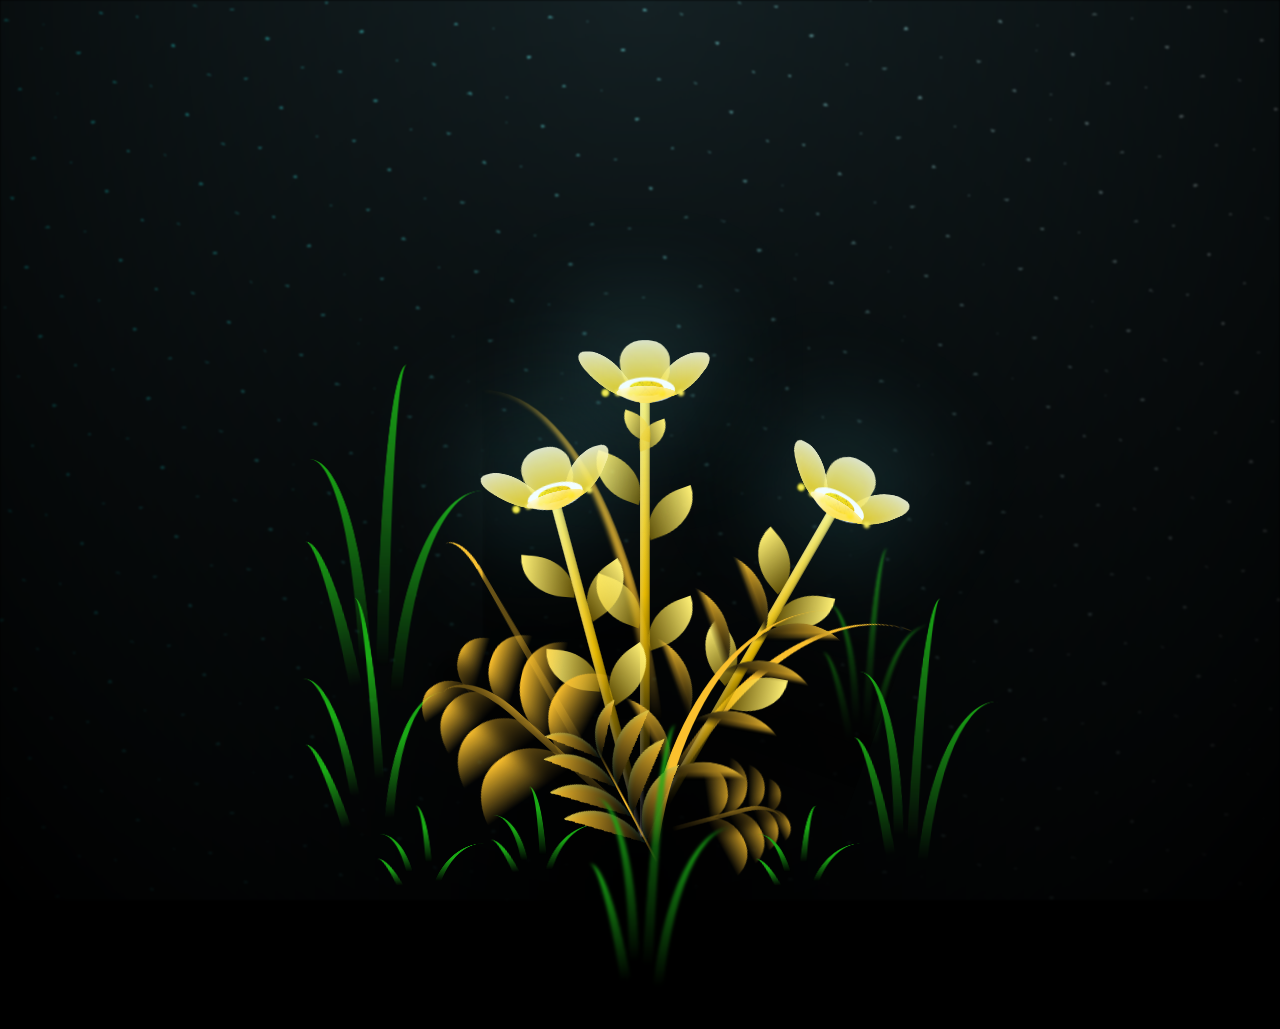
<file: index.html>
<!DOCTYPE html>
<html lang="en">
  <head>
    <meta charset="UTF-8" />
    <meta http-equiv="X-UA-Compatible" content="IE=edge" />
    <meta name="viewport" content="width=device-width, initial-scale=1.0" />
    <link rel="stylesheet" href="style.css" />
    <script src="main1.js" type="text/javascript"></script>
    <title>Flowers</title>
  </head>

  <body class="not-loaded">
    <div class="night"></div>
    <div class="flowers">
      <div class="flower flower--1">
        <div class="flower__leafs flower__leafs--1">
          <div class="flower__leaf flower__leaf--1"></div>
          <div class="flower__leaf flower__leaf--2"></div>
          <div class="flower__leaf flower__leaf--3"></div>
          <div class="flower__leaf flower__leaf--4"></div>
          <div class="flower__white-circle"></div>

          <div class="flower__light flower__light--1"></div>
          <div class="flower__light flower__light--2"></div>
          <div class="flower__light flower__light--3"></div>
          <div class="flower__light flower__light--4"></div>
          <div class="flower__light flower__light--5"></div>
          <div class="flower__light flower__light--6"></div>
          <div class="flower__light flower__light--7"></div>
          <div class="flower__light flower__light--8"></div>
        </div>
        <div class="flower__line">
          <div class="flower__line__leaf flower__line__leaf--1"></div>
          <div class="flower__line__leaf flower__line__leaf--2"></div>
          <div class="flower__line__leaf flower__line__leaf--3"></div>
          <div class="flower__line__leaf flower__line__leaf--4"></div>
          <div class="flower__line__leaf flower__line__leaf--5"></div>
          <div class="flower__line__leaf flower__line__leaf--6"></div>
        </div>
      </div>

      <div class="flower flower--2">
        <div class="flower__leafs flower__leafs--2">
          <div class="flower__leaf flower__leaf--1"></div>
          <div class="flower__leaf flower__leaf--2"></div>
          <div class="flower__leaf flower__leaf--3"></div>
          <div class="flower__leaf flower__leaf--4"></div>
          <div class="flower__white-circle"></div>

          <div class="flower__light flower__light--1"></div>
          <div class="flower__light flower__light--2"></div>
          <div class="flower__light flower__light--3"></div>
          <div class="flower__light flower__light--4"></div>
          <div class="flower__light flower__light--5"></div>
          <div class="flower__light flower__light--6"></div>
          <div class="flower__light flower__light--7"></div>
          <div class="flower__light flower__light--8"></div>
        </div>
        <div class="flower__line">
          <div class="flower__line__leaf flower__line__leaf--1"></div>
          <div class="flower__line__leaf flower__line__leaf--2"></div>
          <div class="flower__line__leaf flower__line__leaf--3"></div>
          <div class="flower__line__leaf flower__line__leaf--4"></div>
        </div>
      </div>

      <div class="flower flower--3">
        <div class="flower__leafs flower__leafs--3">
          <div class="flower__leaf flower__leaf--1"></div>
          <div class="flower__leaf flower__leaf--2"></div>
          <div class="flower__leaf flower__leaf--3"></div>
          <div class="flower__leaf flower__leaf--4"></div>
          <div class="flower__white-circle"></div>

          <div class="flower__light flower__light--1"></div>
          <div class="flower__light flower__light--2"></div>
          <div class="flower__light flower__light--3"></div>
          <div class="flower__light flower__light--4"></div>
          <div class="flower__light flower__light--5"></div>
          <div class="flower__light flower__light--6"></div>
          <div class="flower__light flower__light--7"></div>
          <div class="flower__light flower__light--8"></div>
        </div>
        <div class="flower__line">
          <div class="flower__line__leaf flower__line__leaf--1"></div>
          <div class="flower__line__leaf flower__line__leaf--2"></div>
          <div class="flower__line__leaf flower__line__leaf--3"></div>
          <div class="flower__line__leaf flower__line__leaf--4"></div>
        </div>
      </div>

      <div class="grow-ans" style="--d: 1.2s">
        <div class="flower__g-long">
          <div class="flower__g-long__top"></div>
          <div class="flower__g-long__bottom"></div>
        </div>
      </div>

      <div class="growing-grass">
        <div class="flower__grass flower__grass--1">
          <div class="flower__grass--top"></div>
          <div class="flower__grass--bottom"></div>
          <div class="flower__grass__leaf flower__grass__leaf--1"></div>
          <div class="flower__grass__leaf flower__grass__leaf--2"></div>
          <div class="flower__grass__leaf flower__grass__leaf--3"></div>
          <div class="flower__grass__leaf flower__grass__leaf--4"></div>
          <div class="flower__grass__leaf flower__grass__leaf--5"></div>
          <div class="flower__grass__leaf flower__grass__leaf--6"></div>
          <div class="flower__grass__leaf flower__grass__leaf--7"></div>
          <div class="flower__grass__leaf flower__grass__leaf--8"></div>
          <div class="flower__grass__overlay"></div>
        </div>
      </div>

      <div class="growing-grass">
        <div class="flower__grass flower__grass--2">
          <div class="flower__grass--top"></div>
          <div class="flower__grass--bottom"></div>
          <div class="flower__grass__leaf flower__grass__leaf--1"></div>
          <div class="flower__grass__leaf flower__grass__leaf--2"></div>
          <div class="flower__grass__leaf flower__grass__leaf--3"></div>
          <div class="flower__grass__leaf flower__grass__leaf--4"></div>
          <div class="flower__grass__leaf flower__grass__leaf--5"></div>
          <div class="flower__grass__leaf flower__grass__leaf--6"></div>
          <div class="flower__grass__leaf flower__grass__leaf--7"></div>
          <div class="flower__grass__leaf flower__grass__leaf--8"></div>
          <div class="flower__grass__overlay"></div>
        </div>
      </div>

      <div class="grow-ans" style="--d: 2.4s">
        <div class="flower__g-right flower__g-right--1">
          <div class="leaf"></div>
        </div>
      </div>

      <div class="grow-ans" style="--d: 2.8s">
        <div class="flower__g-right flower__g-right--2">
          <div class="leaf"></div>
        </div>
      </div>

      <div class="grow-ans" style="--d: 2.8s">
        <div class="flower__g-front">
          <div
            class="flower__g-front__leaf-wrapper flower__g-front__leaf-wrapper--1"
          >
            <div class="flower__g-front__leaf"></div>
          </div>
          <div
            class="flower__g-front__leaf-wrapper flower__g-front__leaf-wrapper--2"
          >
            <div class="flower__g-front__leaf"></div>
          </div>
          <div
            class="flower__g-front__leaf-wrapper flower__g-front__leaf-wrapper--3"
          >
            <div class="flower__g-front__leaf"></div>
          </div>
          <div
            class="flower__g-front__leaf-wrapper flower__g-front__leaf-wrapper--4"
          >
            <div class="flower__g-front__leaf"></div>
          </div>
          <div
            class="flower__g-front__leaf-wrapper flower__g-front__leaf-wrapper--5"
          >
            <div class="flower__g-front__leaf"></div>
          </div>
          <div
            class="flower__g-front__leaf-wrapper flower__g-front__leaf-wrapper--6"
          >
            <div class="flower__g-front__leaf"></div>
          </div>
          <div
            class="flower__g-front__leaf-wrapper flower__g-front__leaf-wrapper--7"
          >
            <div class="flower__g-front__leaf"></div>
          </div>
          <div
            class="flower__g-front__leaf-wrapper flower__g-front__leaf-wrapper--8"
          >
            <div class="flower__g-front__leaf"></div>
          </div>
          <div class="flower__g-front__line"></div>
        </div>
      </div>

      <div class="grow-ans" style="--d: 3.2s">
        <div class="flower__g-fr">
          <div class="leaf"></div>
          <div class="flower__g-fr__leaf flower__g-fr__leaf--1"></div>
          <div class="flower__g-fr__leaf flower__g-fr__leaf--2"></div>
          <div class="flower__g-fr__leaf flower__g-fr__leaf--3"></div>
          <div class="flower__g-fr__leaf flower__g-fr__leaf--4"></div>
          <div class="flower__g-fr__leaf flower__g-fr__leaf--5"></div>
          <div class="flower__g-fr__leaf flower__g-fr__leaf--6"></div>
          <div class="flower__g-fr__leaf flower__g-fr__leaf--7"></div>
          <div class="flower__g-fr__leaf flower__g-fr__leaf--8"></div>
        </div>
      </div>

      <div class="long-g long-g--0">
        <div class="grow-ans" style="--d: 3s">
          <div class="leaf leaf--0"></div>
        </div>
        <div class="grow-ans" style="--d: 2.2s">
          <div class="leaf leaf--1"></div>
        </div>
        <div class="grow-ans" style="--d: 3.4s">
          <div class="leaf leaf--2"></div>
        </div>
        <div class="grow-ans" style="--d: 3.6s">
          <div class="leaf leaf--3"></div>
        </div>
      </div>

      <div class="long-g long-g--1">
        <div class="grow-ans" style="--d: 3.6s">
          <div class="leaf leaf--0"></div>
        </div>
        <div class="grow-ans" style="--d: 3.8s">
          <div class="leaf leaf--1"></div>
        </div>
        <div class="grow-ans" style="--d: 4s">
          <div class="leaf leaf--2"></div>
        </div>
        <div class="grow-ans" style="--d: 4.2s">
          <div class="leaf leaf--3"></div>
        </div>
      </div>

      <div class="long-g long-g--2">
        <div class="grow-ans" style="--d: 4s">
          <div class="leaf leaf--0"></div>
        </div>
        <div class="grow-ans" style="--d: 4.2s">
          <div class="leaf leaf--1"></div>
        </div>
        <div class="grow-ans" style="--d: 4.4s">
          <div class="leaf leaf--2"></div>
        </div>
        <div class="grow-ans" style="--d: 4.6s">
          <div class="leaf leaf--3"></div>
        </div>
      </div>

      <div class="long-g long-g--3">
        <div class="grow-ans" style="--d: 4s">
          <div class="leaf leaf--0"></div>
        </div>
        <div class="grow-ans" style="--d: 4.2s">
          <div class="leaf leaf--1"></div>
        </div>
        <div class="grow-ans" style="--d: 3s">
          <div class="leaf leaf--2"></div>
        </div>
        <div class="grow-ans" style="--d: 3.6s">
          <div class="leaf leaf--3"></div>
        </div>
      </div>

      <div class="long-g long-g--4">
        <div class="grow-ans" style="--d: 4s">
          <div class="leaf leaf--0"></div>
        </div>
        <div class="grow-ans" style="--d: 4.2s">
          <div class="leaf leaf--1"></div>
        </div>
        <div class="grow-ans" style="--d: 3s">
          <div class="leaf leaf--2"></div>
        </div>
        <div class="grow-ans" style="--d: 3.6s">
          <div class="leaf leaf--3"></div>
        </div>
      </div>

      <div class="long-g long-g--5">
        <div class="grow-ans" style="--d: 4s">
          <div class="leaf leaf--0"></div>
        </div>
        <div class="grow-ans" style="--d: 4.2s">
          <div class="leaf leaf--1"></div>
        </div>
        <div class="grow-ans" style="--d: 3s">
          <div class="leaf leaf--2"></div>
        </div>
        <div class="grow-ans" style="--d: 3.6s">
          <div class="leaf leaf--3"></div>
        </div>
      </div>

      <div class="long-g long-g--6">
        <div class="grow-ans" style="--d: 4.2s">
          <div class="leaf leaf--0"></div>
        </div>
        <div class="grow-ans" style="--d: 4.4s">
          <div class="leaf leaf--1"></div>
        </div>
        <div class="grow-ans" style="--d: 4.6s">
          <div class="leaf leaf--2"></div>
        </div>
        <div class="grow-ans" style="--d: 4.8s">
          <div class="leaf leaf--3"></div>
        </div>
      </div>

      <div class="long-g long-g--7">
        <div class="grow-ans" style="--d: 3s">
          <div class="leaf leaf--0"></div>
        </div>
        <div class="grow-ans" style="--d: 3.2s">
          <div class="leaf leaf--1"></div>
        </div>
        <div class="grow-ans" style="--d: 3.5s">
          <div class="leaf leaf--2"></div>
        </div>
        <div class="grow-ans" style="--d: 3.6s">
          <div class="leaf leaf--3"></div>
        </div>
      </div>
    </div>
  </body>
</html>
</file>
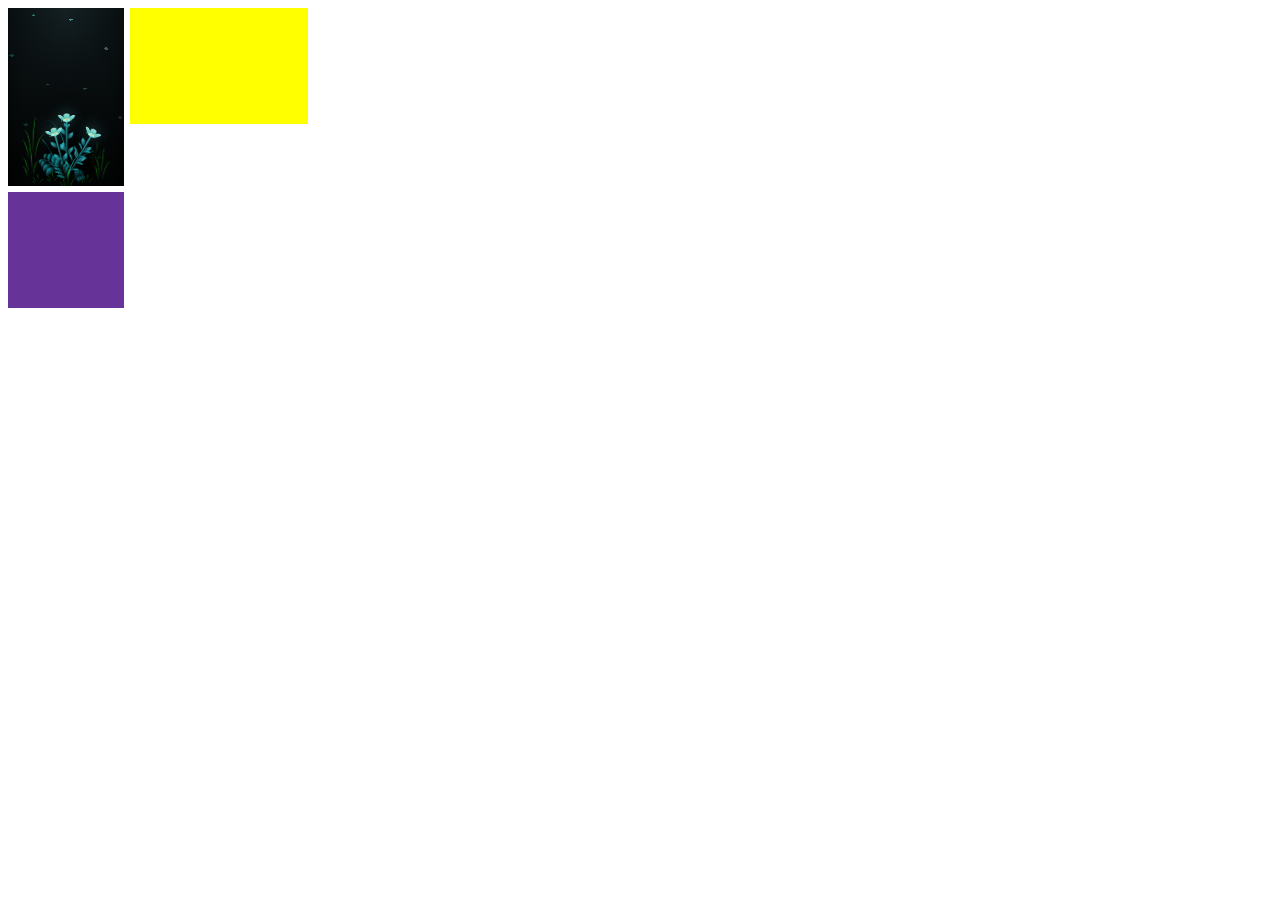
<file: html/DiSilvio.html>
<!DOCTYPE html>
<html lang="en">
<head>
    <meta charset="UTF-8">
    <meta name="viewport" content="width=device-width, initial-scale=1.0">
    <link rel="stylesheet" href="../css/flores.css">
    <title>DiSilvio</title>
</head>
<body>
    
    <!-- Fotos de Disilvio -->
    <!--  -->


    <div class="parent">
        <div class="div1"> 
            <iframe class="intento" src="./flor1.html" frameborder="0">
            </iframe>
        </div>
        <div class="div2"> </div>
        <div class="div3"> </div>
        <div class="div4"> </div>
    </div>

</body>
</html>
</file>
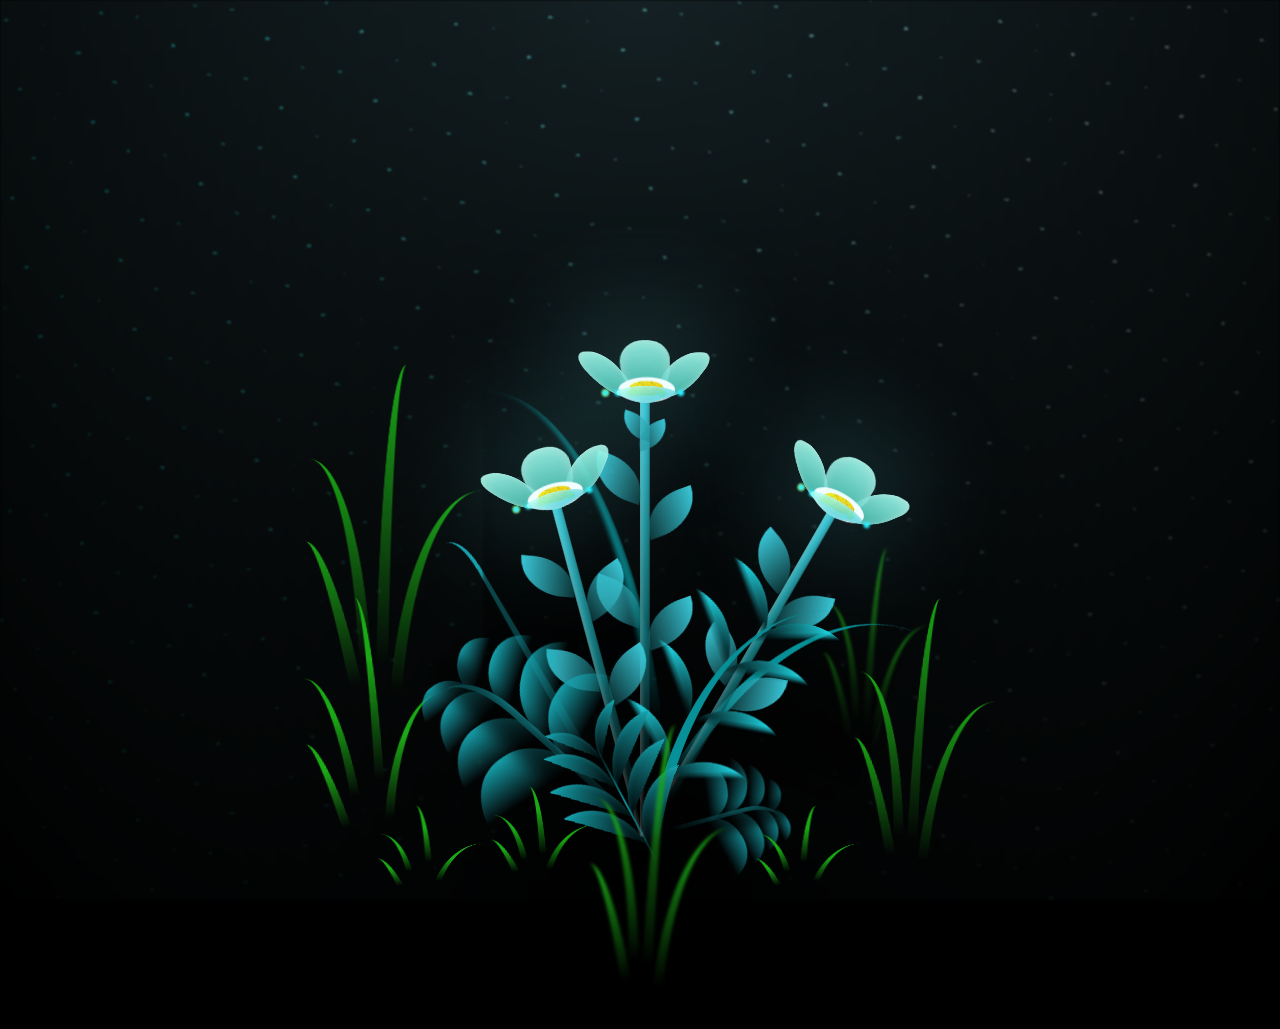
<file: html/flor1.html>
<!DOCTYPE html>
<html lang="en">
<head>
    <meta charset="UTF-8">
    <meta http-equiv="X-UA-Compatible" content="IE=edge">
    <meta name="viewport" content="width=device-width, initial-scale=1.0">
    <link rel="stylesheet" href="../css/style.css">
    <script src="../js/main1.js" type="text/javascript"></script><title>Flowers</title>
</head>
    
<body class="not-loaded">
    <div class="night"></div>
    <div class="flowers">
      <div class="flower flower--1">
        <div class="flower__leafs flower__leafs--1">
          <div class="flower__leaf flower__leaf--1"></div>
          <div class="flower__leaf flower__leaf--2"></div>
          <div class="flower__leaf flower__leaf--3"></div>
          <div class="flower__leaf flower__leaf--4"></div>
          <div class="flower__white-circle"></div>
  
          <div class="flower__light flower__light--1"></div>
          <div class="flower__light flower__light--2"></div>
          <div class="flower__light flower__light--3"></div>
          <div class="flower__light flower__light--4"></div>
          <div class="flower__light flower__light--5"></div>
          <div class="flower__light flower__light--6"></div>
          <div class="flower__light flower__light--7"></div>
          <div class="flower__light flower__light--8"></div>
  
        </div>
        <div class="flower__line">
          <div class="flower__line__leaf flower__line__leaf--1"></div>
          <div class="flower__line__leaf flower__line__leaf--2"></div>
          <div class="flower__line__leaf flower__line__leaf--3"></div>
          <div class="flower__line__leaf flower__line__leaf--4"></div>
          <div class="flower__line__leaf flower__line__leaf--5"></div>
          <div class="flower__line__leaf flower__line__leaf--6"></div>
        </div>
      </div>
  
      <div class="flower flower--2">
        <div class="flower__leafs flower__leafs--2">
          <div class="flower__leaf flower__leaf--1"></div>
          <div class="flower__leaf flower__leaf--2"></div>
          <div class="flower__leaf flower__leaf--3"></div>
          <div class="flower__leaf flower__leaf--4"></div>
          <div class="flower__white-circle"></div>
  
          <div class="flower__light flower__light--1"></div>
          <div class="flower__light flower__light--2"></div>
          <div class="flower__light flower__light--3"></div>
          <div class="flower__light flower__light--4"></div>
          <div class="flower__light flower__light--5"></div>
          <div class="flower__light flower__light--6"></div>
          <div class="flower__light flower__light--7"></div>
          <div class="flower__light flower__light--8"></div>
  
        </div>
        <div class="flower__line">
          <div class="flower__line__leaf flower__line__leaf--1"></div>
          <div class="flower__line__leaf flower__line__leaf--2"></div>
          <div class="flower__line__leaf flower__line__leaf--3"></div>
          <div class="flower__line__leaf flower__line__leaf--4"></div>
        </div>
      </div>
  
      <div class="flower flower--3">
        <div class="flower__leafs flower__leafs--3">
          <div class="flower__leaf flower__leaf--1"></div>
          <div class="flower__leaf flower__leaf--2"></div>
          <div class="flower__leaf flower__leaf--3"></div>
          <div class="flower__leaf flower__leaf--4"></div>
          <div class="flower__white-circle"></div>
  
          <div class="flower__light flower__light--1"></div>
          <div class="flower__light flower__light--2"></div>
          <div class="flower__light flower__light--3"></div>
          <div class="flower__light flower__light--4"></div>
          <div class="flower__light flower__light--5"></div>
          <div class="flower__light flower__light--6"></div>
          <div class="flower__light flower__light--7"></div>
          <div class="flower__light flower__light--8"></div>
  
        </div>
        <div class="flower__line">
          <div class="flower__line__leaf flower__line__leaf--1"></div>
          <div class="flower__line__leaf flower__line__leaf--2"></div>
          <div class="flower__line__leaf flower__line__leaf--3"></div>
          <div class="flower__line__leaf flower__line__leaf--4"></div>
        </div>
      </div>
  
      <div class="grow-ans" style="--d:1.2s">
        <div class="flower__g-long">
          <div class="flower__g-long__top"></div>
          <div class="flower__g-long__bottom"></div>
        </div>
      </div>
  
      <div class="growing-grass">
        <div class="flower__grass flower__grass--1">
          <div class="flower__grass--top"></div>
          <div class="flower__grass--bottom"></div>
          <div class="flower__grass__leaf flower__grass__leaf--1"></div>
          <div class="flower__grass__leaf flower__grass__leaf--2"></div>
          <div class="flower__grass__leaf flower__grass__leaf--3"></div>
          <div class="flower__grass__leaf flower__grass__leaf--4"></div>
          <div class="flower__grass__leaf flower__grass__leaf--5"></div>
          <div class="flower__grass__leaf flower__grass__leaf--6"></div>
          <div class="flower__grass__leaf flower__grass__leaf--7"></div>
          <div class="flower__grass__leaf flower__grass__leaf--8"></div>
          <div class="flower__grass__overlay"></div>
        </div>
      </div>
  
      <div class="growing-grass">
        <div class="flower__grass flower__grass--2">
          <div class="flower__grass--top"></div>
          <div class="flower__grass--bottom"></div>
          <div class="flower__grass__leaf flower__grass__leaf--1"></div>
          <div class="flower__grass__leaf flower__grass__leaf--2"></div>
          <div class="flower__grass__leaf flower__grass__leaf--3"></div>
          <div class="flower__grass__leaf flower__grass__leaf--4"></div>
          <div class="flower__grass__leaf flower__grass__leaf--5"></div>
          <div class="flower__grass__leaf flower__grass__leaf--6"></div>
          <div class="flower__grass__leaf flower__grass__leaf--7"></div>
          <div class="flower__grass__leaf flower__grass__leaf--8"></div>
          <div class="flower__grass__overlay"></div>
        </div>
      </div>
  
      <div class="grow-ans" style="--d:2.4s">
        <div class="flower__g-right flower__g-right--1">
          <div class="leaf"></div>
        </div>
      </div>
  
      <div class="grow-ans" style="--d:2.8s">
        <div class="flower__g-right flower__g-right--2">
          <div class="leaf"></div>
        </div>
      </div>
  
      <div class="grow-ans" style="--d:2.8s">
        <div class="flower__g-front">
          <div class="flower__g-front__leaf-wrapper flower__g-front__leaf-wrapper--1">
            <div class="flower__g-front__leaf"></div>
          </div>
          <div class="flower__g-front__leaf-wrapper flower__g-front__leaf-wrapper--2">
            <div class="flower__g-front__leaf"></div>
          </div>
          <div class="flower__g-front__leaf-wrapper flower__g-front__leaf-wrapper--3">
            <div class="flower__g-front__leaf"></div>
          </div>
          <div class="flower__g-front__leaf-wrapper flower__g-front__leaf-wrapper--4">
            <div class="flower__g-front__leaf"></div>
          </div>
          <div class="flower__g-front__leaf-wrapper flower__g-front__leaf-wrapper--5">
            <div class="flower__g-front__leaf"></div>
          </div>
          <div class="flower__g-front__leaf-wrapper flower__g-front__leaf-wrapper--6">
            <div class="flower__g-front__leaf"></div>
          </div>
          <div class="flower__g-front__leaf-wrapper flower__g-front__leaf-wrapper--7">
            <div class="flower__g-front__leaf"></div>
          </div>
          <div class="flower__g-front__leaf-wrapper flower__g-front__leaf-wrapper--8">
            <div class="flower__g-front__leaf"></div>
          </div>
          <div class="flower__g-front__line"></div>
        </div>
      </div>
  
      <div class="grow-ans" style="--d:3.2s">
        <div class="flower__g-fr">
          <div class="leaf"></div>
          <div class="flower__g-fr__leaf flower__g-fr__leaf--1"></div>
          <div class="flower__g-fr__leaf flower__g-fr__leaf--2"></div>
          <div class="flower__g-fr__leaf flower__g-fr__leaf--3"></div>
          <div class="flower__g-fr__leaf flower__g-fr__leaf--4"></div>
          <div class="flower__g-fr__leaf flower__g-fr__leaf--5"></div>
          <div class="flower__g-fr__leaf flower__g-fr__leaf--6"></div>
          <div class="flower__g-fr__leaf flower__g-fr__leaf--7"></div>
          <div class="flower__g-fr__leaf flower__g-fr__leaf--8"></div>
        </div>
      </div>
  
      <div class="long-g long-g--0">
        <div class="grow-ans" style="--d:3s">
          <div class="leaf leaf--0"></div>
        </div>
        <div class="grow-ans" style="--d:2.2s">
          <div class="leaf leaf--1"></div>
        </div>
        <div class="grow-ans" style="--d:3.4s">
          <div class="leaf leaf--2"></div>
        </div>
        <div class="grow-ans" style="--d:3.6s">
          <div class="leaf leaf--3"></div>
        </div>
      </div>
  
      <div class="long-g long-g--1">
        <div class="grow-ans" style="--d:3.6s">
          <div class="leaf leaf--0"></div>
        </div>
        <div class="grow-ans" style="--d:3.8s">
          <div class="leaf leaf--1"></div>
        </div>
        <div class="grow-ans" style="--d:4s">
          <div class="leaf leaf--2"></div>
        </div>
        <div class="grow-ans" style="--d:4.2s">
          <div class="leaf leaf--3"></div>
        </div>
      </div>
  
      <div class="long-g long-g--2">
        <div class="grow-ans" style="--d:4s">
          <div class="leaf leaf--0"></div>
        </div>
        <div class="grow-ans" style="--d:4.2s">
          <div class="leaf leaf--1"></div>
        </div>
        <div class="grow-ans" style="--d:4.4s">
          <div class="leaf leaf--2"></div>
        </div>
        <div class="grow-ans" style="--d:4.6s">
          <div class="leaf leaf--3"></div>
        </div>
      </div>
  
      <div class="long-g long-g--3">
        <div class="grow-ans" style="--d:4s">
          <div class="leaf leaf--0"></div>
        </div>
        <div class="grow-ans" style="--d:4.2s">
          <div class="leaf leaf--1"></div>
        </div>
        <div class="grow-ans" style="--d:3s">
          <div class="leaf leaf--2"></div>
        </div>
        <div class="grow-ans" style="--d:3.6s">
          <div class="leaf leaf--3"></div>
        </div>
      </div>
  
      <div class="long-g long-g--4">
        <div class="grow-ans" style="--d:4s">
          <div class="leaf leaf--0"></div>
        </div>
        <div class="grow-ans" style="--d:4.2s">
          <div class="leaf leaf--1"></div>
        </div>
        <div class="grow-ans" style="--d:3s">
          <div class="leaf leaf--2"></div>
        </div>
        <div class="grow-ans" style="--d:3.6s">
          <div class="leaf leaf--3"></div>
        </div>
      </div>
  
      <div class="long-g long-g--5">
        <div class="grow-ans" style="--d:4s">
          <div class="leaf leaf--0"></div>
        </div>
        <div class="grow-ans" style="--d:4.2s">
          <div class="leaf leaf--1"></div>
        </div>
        <div class="grow-ans" style="--d:3s">
          <div class="leaf leaf--2"></div>
        </div>
        <div class="grow-ans" style="--d:3.6s">
          <div class="leaf leaf--3"></div>
        </div>
      </div>
  
      <div class="long-g long-g--6">
        <div class="grow-ans" style="--d:4.2s">
          <div class="leaf leaf--0"></div>
        </div>
        <div class="grow-ans" style="--d:4.4s">
          <div class="leaf leaf--1"></div>
        </div>
        <div class="grow-ans" style="--d:4.6s">
          <div class="leaf leaf--2"></div>
        </div>
        <div class="grow-ans" style="--d:4.8s">
          <div class="leaf leaf--3"></div>
        </div>
      </div>
  
      <div class="long-g long-g--7">
        <div class="grow-ans" style="--d:3s">
          <div class="leaf leaf--0"></div>
        </div>
        <div class="grow-ans" style="--d:3.2s">
          <div class="leaf leaf--1"></div>
        </div>
        <div class="grow-ans" style="--d:3.5s">
          <div class="leaf leaf--2"></div>
        </div>
        <div class="grow-ans" style="--d:3.6s">
          <div class="leaf leaf--3"></div>
        </div>
      </div>
    </div>
</body>
</html>
</file>
<file: style.css>
*,
*::after,
*::before {
  padding: 0;
  margin: 0;
  box-sizing: border-box;
}

:root {
  --dark-color: #000;
}

body {
  display: flex;
  align-items: flex-end;
  justify-content: center;
  min-height: 100vh;
  background-color: var(--dark-color);
  overflow: hidden;
  perspective: 1000px;
}

.night {
  position: fixed;
  left: 50%;
  top: 0;
  transform: translateX(-50%);
  width: 100%;
  height: 100%;
  filter: blur(0.1vmin);
  background-image: radial-gradient(
      ellipse at top,
      transparent 0%,
      var(--dark-color)
    ),
    radial-gradient(
      ellipse at bottom,
      var(--dark-color),
      rgba(145, 233, 255, 0.2)
    ),
    repeating-linear-gradient(
      220deg,
      black 0px,
      black 19px,
      transparent 19px,
      transparent 22px
    ),
    repeating-linear-gradient(
      189deg,
      black 0px,
      black 19px,
      transparent 19px,
      transparent 22px
    ),
    repeating-linear-gradient(
      148deg,
      black 0px,
      black 19px,
      transparent 19px,
      transparent 22px
    ),
    linear-gradient(90deg, #00fffa, #f0f0f0);
}

.flowers {
  position: relative;
  transform: scale(0.7);
}

.flower {
  position: absolute;
  bottom: 10vmin;
  transform-origin: bottom center;
  z-index: 10;
  --fl-speed: 0.8s;
}
.flower--1 {
  animation: moving-flower-1 4s linear infinite;
}
.flower--1 .flower__line {
  height: 70vmin;
  animation-delay: 0.3s;
}
.flower--1 .flower__line__leaf--1 {
  animation: blooming-leaf-right var(--fl-speed) 1.6s backwards;
}
.flower--1 .flower__line__leaf--2 {
  animation: blooming-leaf-right var(--fl-speed) 1.4s backwards;
}
.flower--1 .flower__line__leaf--3 {
  animation: blooming-leaf-left var(--fl-speed) 1.2s backwards;
}
.flower--1 .flower__line__leaf--4 {
  animation: blooming-leaf-left var(--fl-speed) 1s backwards;
}
.flower--1 .flower__line__leaf--5 {
  animation: blooming-leaf-right var(--fl-speed) 1.8s backwards;
}
.flower--1 .flower__line__leaf--6 {
  animation: blooming-leaf-left var(--fl-speed) 2s backwards;
}
.flower--2 {
  left: 50%;
  transform: rotate(30deg);
  animation: moving-flower-2 4s linear infinite;
}
.flower--2 .flower__line {
  height: 60vmin;
  animation-delay: 0.8s;
}
.flower--2 .flower__line__leaf--1 {
  animation: blooming-leaf-right var(--fl-speed) 1.9s backwards;
}
.flower--2 .flower__line__leaf--2 {
  animation: blooming-leaf-right var(--fl-speed) 1.7s backwards;
}
.flower--2 .flower__line__leaf--3 {
  animation: blooming-leaf-left var(--fl-speed) 1.5s backwards;
}
.flower--2 .flower__line__leaf--4 {
  animation: blooming-leaf-left var(--fl-speed) 1.3s backwards;
}
.flower--3 {
  left: 50%;
  transform: rotate(-15deg);
  animation: moving-flower-3 4s linear infinite;
}
.flower--3 .flower__line {
  animation-delay: 0.9s;
}
.flower--3 .flower__line__leaf--1 {
  animation: blooming-leaf-right var(--fl-speed) 2.5s backwards;
}
.flower--3 .flower__line__leaf--2 {
  animation: blooming-leaf-right var(--fl-speed) 2.3s backwards;
}
.flower--3 .flower__line__leaf--3 {
  animation: blooming-leaf-left var(--fl-speed) 2.1s backwards;
}
.flower--3 .flower__line__leaf--4 {
  animation: blooming-leaf-left var(--fl-speed) 1.9s backwards;
}
.flower__leafs {
  position: relative;
  animation: blooming-flower 2s backwards;
}
.flower__leafs--1 {
  animation-delay: 1.1s;
}
.flower__leafs--2 {
  animation-delay: 1.4s;
}
.flower__leafs--3 {
  animation-delay: 1.7s;
}
.flower__leafs::after {
  content: "";
  position: absolute;
  left: 0;
  top: 0;
  transform: translate(-50%, -100%);
  width: 8vmin;
  height: 8vmin;
  background-color: #6bf0ff;
  filter: blur(10vmin);
}
.flower__leaf {
  position: absolute;
  bottom: 0;
  left: 50%;
  width: 8vmin;
  height: 11vmin;
  border-radius: 51% 49% 47% 53%/44% 45% 55% 69%;
  background-color: #65e6cc;
  background-image: linear-gradient(to top, #ffd700, #fffacd);
  transform-origin: bottom center;
  opacity: 0.9;
  box-shadow: inset 0 0 2vmin rgba(255, 255, 255, 0.5);
}
.flower__leaf--1 {
  transform: translate(-10%, 1%) rotateY(40deg) rotateX(-50deg);
}
.flower__leaf--2 {
  transform: translate(-50%, -4%) rotateX(40deg);
}
.flower__leaf--3 {
  transform: translate(-90%, 0%) rotateY(45deg) rotateX(50deg);
}
.flower__leaf--4 {
  width: 8vmin;
  height: 8vmin;
  transform-origin: bottom left;
  border-radius: 4vmin 10vmin 4vmin 4vmin;
  transform: translate(0%, 18%) rotateX(70deg) rotate(-43deg);
  background-image: linear-gradient(to top, #ffd700, #fffacd);
  z-index: 1;
  opacity: 0.8;
}
.flower__white-circle {
  position: absolute;
  left: -3.5vmin;
  top: -3vmin;
  width: 9vmin;
  height: 4vmin;
  border-radius: 50%;
  background-color: #fff;
}
.flower__white-circle::after {
  content: "";
  position: absolute;
  left: 50%;
  top: 45%;
  transform: translate(-50%, -50%);
  width: 60%;
  height: 60%;
  border-radius: inherit;
  background-image: repeating-linear-gradient(
      135deg,
      rgba(0, 0, 0, 0.03) 0px,
      rgba(0, 0, 0, 0.03) 1px,
      transparent 1px,
      transparent 12px
    ),
    repeating-linear-gradient(
      45deg,
      rgba(0, 0, 0, 0.03) 0px,
      rgba(0, 0, 0, 0.03) 1px,
      transparent 1px,
      transparent 12px
    ),
    repeating-linear-gradient(
      67.5deg,
      rgba(0, 0, 0, 0.03) 0px,
      rgba(0, 0, 0, 0.03) 1px,
      transparent 1px,
      transparent 12px
    ),
    repeating-linear-gradient(
      135deg,
      rgba(0, 0, 0, 0.03) 0px,
      rgba(0, 0, 0, 0.03) 1px,
      transparent 1px,
      transparent 12px
    ),
    repeating-linear-gradient(
      45deg,
      rgba(0, 0, 0, 0.03) 0px,
      rgba(0, 0, 0, 0.03) 1px,
      transparent 1px,
      transparent 12px
    ),
    repeating-linear-gradient(
      112.5deg,
      rgba(0, 0, 0, 0.03) 0px,
      rgba(0, 0, 0, 0.03) 1px,
      transparent 1px,
      transparent 12px
    ),
    repeating-linear-gradient(
      112.5deg,
      rgba(0, 0, 0, 0.03) 0px,
      rgba(0, 0, 0, 0.03) 1px,
      transparent 1px,
      transparent 12px
    ),
    repeating-linear-gradient(
      45deg,
      rgba(0, 0, 0, 0.03) 0px,
      rgba(0, 0, 0, 0.03) 1px,
      transparent 1px,
      transparent 12px
    ),
    repeating-linear-gradient(
      22.5deg,
      rgba(0, 0, 0, 0.03) 0px,
      rgba(0, 0, 0, 0.03) 1px,
      transparent 1px,
      transparent 12px
    ),
    repeating-linear-gradient(
      45deg,
      rgba(0, 0, 0, 0.03) 0px,
      rgba(0, 0, 0, 0.03) 1px,
      transparent 1px,
      transparent 12px
    ),
    repeating-linear-gradient(
      22.5deg,
      rgba(0, 0, 0, 0.03) 0px,
      rgba(0, 0, 0, 0.03) 1px,
      transparent 1px,
      transparent 12px
    ),
    repeating-linear-gradient(
      135deg,
      rgba(0, 0, 0, 0.03) 0px,
      rgba(0, 0, 0, 0.03) 1px,
      transparent 1px,
      transparent 12px
    ),
    repeating-linear-gradient(
      157.5deg,
      rgba(0, 0, 0, 0.03) 0px,
      rgba(0, 0, 0, 0.03) 1px,
      transparent 1px,
      transparent 12px
    ),
    repeating-linear-gradient(
      67.5deg,
      rgba(0, 0, 0, 0.03) 0px,
      rgba(0, 0, 0, 0.03) 1px,
      transparent 1px,
      transparent 12px
    ),
    repeating-linear-gradient(
      67.5deg,
      rgba(0, 0, 0, 0.03) 0px,
      rgba(0, 0, 0, 0.03) 1px,
      transparent 1px,
      transparent 12px
    ),
    linear-gradient(90deg, #ffeb12, #ffce00);
}
.flower__line {
  height: 55vmin;
  width: 1.5vmin;
  background-image: linear-gradient(
      to left,
      rgba(0, 0, 0, 0.2),
      transparent,
      rgba(255, 255, 255, 0.2)
    ),
    linear-gradient(to top, transparent 10%, #e6b800, #fff176);
  box-shadow: inset 0 0 2px rgba(0, 0, 0, 0.5);
  animation: grow-flower-tree 4s backwards;
}
.flower__line__leaf {
  --w: 7vmin;
  --h: calc(var(--w) + 2vmin);
  position: absolute;
  top: 20%;
  left: 90%;
  width: var(--w);
  height: var(--h);
  border-top-right-radius: var(--h);
  border-bottom-left-radius: var(--h);
  background-image: linear-gradient(to top, rgba(230, 184, 0, 0.4), #fff176);
}
.flower__line__leaf--1 {
  transform: rotate(70deg) rotateY(30deg);
}
.flower__line__leaf--2 {
  top: 45%;
  transform: rotate(70deg) rotateY(30deg);
}
.flower__line__leaf--3,
.flower__line__leaf--4,
.flower__line__leaf--6 {
  border-top-right-radius: 0;
  border-bottom-left-radius: 0;
  border-top-left-radius: var(--h);
  border-bottom-right-radius: var(--h);
  left: -460%;
  top: 12%;
  transform: rotate(-70deg) rotateY(30deg);
}
.flower__line__leaf--4 {
  top: 40%;
}
.flower__line__leaf--5 {
  top: 0;
  transform-origin: left;
  transform: rotate(70deg) rotateY(30deg) scale(0.6);
}
.flower__line__leaf--6 {
  top: -2%;
  left: -450%;
  transform-origin: right;
  transform: rotate(-70deg) rotateY(30deg) scale(0.6);
}
.flower__light {
  position: absolute;
  bottom: 0vmin;
  width: 1vmin;
  height: 1vmin;
  background-color: #fffb00;
  border-radius: 50%;
  filter: blur(0.2vmin);
  animation: light-ans 4s linear infinite backwards;
}
.flower__light:nth-child(odd) {
  background-color: #ffe74c;
}
.flower__light--1 {
  left: -2vmin;
  animation-delay: 1s;
}
.flower__light--2 {
  left: 3vmin;
  animation-delay: 0.5s;
}
.flower__light--3 {
  left: -6vmin;
  animation-delay: 0.3s;
}
.flower__light--4 {
  left: 6vmin;
  animation-delay: 0.9s;
}
.flower__light--5 {
  left: -1vmin;
  animation-delay: 1.5s;
}
.flower__light--6 {
  left: -4vmin;
  animation-delay: 3s;
}
.flower__light--7 {
  left: 3vmin;
  animation-delay: 2s;
}
.flower__light--8 {
  left: -6vmin;
  animation-delay: 3.5s;
}
.flower__grass {
  --c: #fbc02d;
  --line-w: 1.5vmin;
  position: absolute;
  bottom: 12vmin;
  left: -7vmin;
  display: flex;
  flex-direction: column;
  align-items: flex-end;
  z-index: 20;
  transform-origin: bottom center;
  transform: rotate(-48deg) rotateY(40deg);
}
.flower__grass--1 {
  animation: moving-grass 2s linear infinite;
}
.flower__grass--2 {
  left: 2vmin;
  bottom: 10vmin;
  transform: scale(0.5) rotate(75deg) rotateX(10deg) rotateY(-200deg);
  opacity: 0.8;
  z-index: 0;
  animation: moving-grass--2 1.5s linear infinite;
}
.flower__grass--top {
  width: 7vmin;
  height: 10vmin;
  border-top-right-radius: 100%;
  border-right: var(--line-w) solid var(--c);
  transform-origin: bottom center;
  transform: rotate(-2deg);
}
.flower__grass--bottom {
  margin-top: -2px;
  width: var(--line-w);
  height: 25vmin;
  background-image: linear-gradient(to top, transparent, var(--c));
}
.flower__grass__leaf {
  --size: 10vmin;
  position: absolute;
  width: calc(var(--size) * 2.1);
  height: var(--size);
  border-top-left-radius: var(--size);
  border-top-right-radius: var(--size);
  background-image: linear-gradient(
    to top,
    transparent,
    transparent 30%,
    var(--c)
  );
  z-index: 100;
}
.flower__grass__leaf--1 {
  top: -6%;
  left: 30%;
  --size: 6vmin;
  transform: rotate(-20deg);
  animation: growing-grass-ans--1 2s 2.6s backwards;
}
@keyframes growing-grass-ans--1 {
  0% {
    transform-origin: bottom left;
    transform: rotate(-20deg) scale(0);
  }
}
.flower__grass__leaf--2 {
  top: -5%;
  left: -110%;
  --size: 6vmin;
  transform: rotate(10deg);
  animation: growing-grass-ans--2 2s 2.4s linear backwards;
}
@keyframes growing-grass-ans--2 {
  0% {
    transform-origin: bottom right;
    transform: rotate(10deg) scale(0);
  }
}
.flower__grass__leaf--3 {
  top: 5%;
  left: 60%;
  --size: 8vmin;
  transform: rotate(-18deg) rotateX(-20deg);
  animation: growing-grass-ans--3 2s 2.2s linear backwards;
}
@keyframes growing-grass-ans--3 {
  0% {
    transform-origin: bottom left;
    transform: rotate(-18deg) rotateX(-20deg) scale(0);
  }
}
.flower__grass__leaf--4 {
  top: 6%;
  left: -135%;
  --size: 8vmin;
  transform: rotate(2deg);
  animation: growing-grass-ans--4 2s 2s linear backwards;
}
@keyframes growing-grass-ans--4 {
  0% {
    transform-origin: bottom right;
    transform: rotate(2deg) scale(0);
  }
}
.flower__grass__leaf--5 {
  top: 20%;
  left: 60%;
  --size: 10vmin;
  transform: rotate(-24deg) rotateX(-20deg);
  animation: growing-grass-ans--5 2s 1.8s linear backwards;
}
@keyframes growing-grass-ans--5 {
  0% {
    transform-origin: bottom left;
    transform: rotate(-24deg) rotateX(-20deg) scale(0);
  }
}
.flower__grass__leaf--6 {
  top: 22%;
  left: -180%;
  --size: 10vmin;
  transform: rotate(10deg);
  animation: growing-grass-ans--6 2s 1.6s linear backwards;
}
@keyframes growing-grass-ans--6 {
  0% {
    transform-origin: bottom right;
    transform: rotate(10deg) scale(0);
  }
}
.flower__grass__leaf--7 {
  top: 39%;
  left: 70%;
  --size: 10vmin;
  transform: rotate(-10deg);
  animation: growing-grass-ans--7 2s 1.4s linear backwards;
}
@keyframes growing-grass-ans--7 {
  0% {
    transform-origin: bottom left;
    transform: rotate(-10deg) scale(0);
  }
}
.flower__grass__leaf--8 {
  top: 40%;
  left: -215%;
  --size: 11vmin;
  transform: rotate(10deg);
  animation: growing-grass-ans--8 2s 1.2s linear backwards;
}
@keyframes growing-grass-ans--8 {
  0% {
    transform-origin: bottom right;
    transform: rotate(10deg) scale(0);
  }
}
.flower__grass__overlay {
  position: absolute;
  top: -10%;
  right: 0%;
  width: 100%;
  height: 100%;
  background-color: rgba(0, 0, 0, 0.6);
  filter: blur(1.5vmin);
  z-index: 100;
}
.flower__g-long {
  --w: 2vmin;
  --h: 6vmin;
  --c: #fbc02d;
  position: absolute;
  bottom: 10vmin;
  left: -3vmin;
  transform-origin: bottom center;
  transform: rotate(-30deg) rotateY(-20deg);
  display: flex;
  flex-direction: column;
  align-items: flex-end;
  animation: flower-g-long-ans 3s linear infinite;
}
@keyframes flower-g-long-ans {
  0%,
  100% {
    transform: rotate(-30deg) rotateY(-20deg);
  }
  50% {
    transform: rotate(-32deg) rotateY(-20deg);
  }
}
.flower__g-long__top {
  top: calc(var(--h) * -1);
  width: calc(var(--w) + 1vmin);
  height: var(--h);
  border-top-right-radius: 100%;
  border-right: 0.7vmin solid var(--c);
  transform: translate(-0.7vmin, 1vmin);
}
.flower__g-long__bottom {
  width: var(--w);
  height: 50vmin;
  transform-origin: bottom center;
  background-image: linear-gradient(to top, transparent 30%, var(--c));
  box-shadow: inset 0 0 2px rgba(0, 0, 0, 0.5);
  clip-path: polygon(35% 0, 65% 1%, 100% 100%, 0% 100%);
}
.flower__g-right {
  position: absolute;
  bottom: 6vmin;
  left: -2vmin;
  transform-origin: bottom left;
  transform: rotate(20deg);
}
.flower__g-right .leaf {
  width: 30vmin;
  height: 50vmin;
  border-top-left-radius: 100%;
  border-left: 2vmin solid #fbc02d;
  background-image: linear-gradient(
    to bottom,
    transparent,
    var(--dark-color) 60%
  );
  mask-image: linear-gradient(to top, transparent 30%, #fbc02d 60%);
}
.flower__g-right--1 {
  animation: flower-g-right-ans 2.5s linear infinite;
}
.flower__g-right--2 {
  left: 5vmin;
  transform: rotateY(-180deg);
  animation: flower-g-right-ans--2 3s linear infinite;
}
.flower__g-right--2 .leaf {
  height: 75vmin;
  filter: blur(0.3vmin);
  opacity: 0.8;
}
@keyframes flower-g-right-ans {
  0%,
  100% {
    transform: rotate(20deg);
  }
  50% {
    transform: rotate(24deg) rotateX(-20deg);
  }
}
@keyframes flower-g-right-ans--2 {
  0%,
  100% {
    transform: rotateY(-180deg) rotate(0deg) rotateX(-20deg);
  }
  50% {
    transform: rotateY(-180deg) rotate(6deg) rotateX(-20deg);
  }
}
.flower__g-front {
  position: absolute;
  bottom: 6vmin;
  left: 2.5vmin;
  z-index: 100;
  transform-origin: bottom center;
  transform: rotate(-28deg) rotateY(30deg) scale(1.04);
  animation: flower__g-front-ans 2s linear infinite;
}
@keyframes flower__g-front-ans {
  0%,
  100% {
    transform: rotate(-28deg) rotateY(30deg) scale(1.04);
  }
  50% {
    transform: rotate(-35deg) rotateY(40deg) scale(1.04);
  }
}
.flower__g-front__line {
  width: 0.3vmin;
  height: 20vmin;
  background-image: linear-gradient(
    to top,
    transparent,
    #fbc02d,
    transparent 100%
  );
  position: relative;
}
.flower__g-front__leaf-wrapper {
  position: absolute;
  top: 0;
  left: 0;
  transform-origin: bottom left;
  transform: rotate(10deg);
}
.flower__g-front__leaf-wrapper:nth-child(even) {
  left: 0vmin;
  transform: rotateY(-180deg) rotate(5deg);
  animation: flower__g-front__leaf-left-ans 1s ease-in backwards;
}
.flower__g-front__leaf-wrapper:nth-child(odd) {
  animation: flower__g-front__leaf-ans 1s ease-in backwards;
}
.flower__g-front__leaf-wrapper--1 {
  top: -8vmin;
  transform: scale(0.7);
  animation: flower__g-front__leaf-ans 1s 5.5s ease-in backwards !important;
}
.flower__g-front__leaf-wrapper--2 {
  top: -8vmin;
  transform: rotateY(-180deg) scale(0.7) !important;
  animation: flower__g-front__leaf-left-ans-2 1s 4.6s ease-in backwards !important;
}
.flower__g-front__leaf-wrapper--3 {
  top: -3vmin;
  animation: flower__g-front__leaf-ans 1s 4.6s ease-in backwards;
}
.flower__g-front__leaf-wrapper--4 {
  top: -3vmin;
  transform: rotateY(-180deg) scale(0.9) !important;
  animation: flower__g-front__leaf-left-ans-2 1s 4.6s ease-in backwards !important;
}
@keyframes flower__g-front__leaf-left-ans-2 {
  0% {
    transform: rotateY(-180deg) scale(0);
  }
}
.flower__g-front__leaf-wrapper--5,
.flower__g-front__leaf-wrapper--6 {
  top: 2vmin;
}
.flower__g-front__leaf-wrapper--7,
.flower__g-front__leaf-wrapper--8 {
  top: 6.5vmin;
}
.flower__g-front__leaf-wrapper--2 {
  animation-delay: 5.2s !important;
}
.flower__g-front__leaf-wrapper--3 {
  animation-delay: 4.9s !important;
}
.flower__g-front__leaf-wrapper--5 {
  animation-delay: 4.3s !important;
}
.flower__g-front__leaf-wrapper--6 {
  animation-delay: 4.1s !important;
}
.flower__g-front__leaf-wrapper--7 {
  animation-delay: 3.8s !important;
}
.flower__g-front__leaf-wrapper--8 {
  animation-delay: 3.5s !important;
}
@keyframes flower__g-front__leaf-ans {
  0% {
    transform: rotate(10deg) scale(0);
  }
}
@keyframes flower__g-front__leaf-left-ans {
  0% {
    transform: rotateY(-180deg) rotate(5deg) scale(0);
  }
}
.flower__g-front__leaf {
  width: 10vmin;
  height: 10vmin;
  border-radius: 100% 0% 0% 100%/100% 100% 0% 0%;
  box-shadow: inset 0 2px 1vmin rgba(44, 238, 252, 0.2);
  background-image: linear-gradient(
      to bottom left,
      transparent,
      var(--dark-color)
    ),
    linear-gradient(to bottom right, #fbc02d 50%, transparent 50%, transparent);
  -webkit-mask-image: linear-gradient(
    to bottom right,
    #fbc02d 50%,
    transparent 50%,
    transparent
  );
  mask-image: linear-gradient(
    to bottom right,
    #fbc02d 50%,
    transparent 50%,
    transparent
  );
}
.flower__g-fr {
  position: absolute;
  bottom: -4vmin;
  left: vmin;
  transform-origin: bottom left;
  z-index: 10;
  animation: flower__g-fr-ans 2s linear infinite;
}
@keyframes flower__g-fr-ans {
  0%,
  100% {
    transform: rotate(2deg);
  }
  50% {
    transform: rotate(4deg);
  }
}
.flower__g-fr .leaf {
  width: 30vmin;
  height: 50vmin;
  border-top-left-radius: 100%;
  border-left: 2vmin solid #fbc02d;
  mask-image: linear-gradient(to top, transparent 25%, #fbc02d 50%);
  position: relative;
  z-index: 1;
}
.flower__g-fr__leaf {
  position: absolute;
  top: 0;
  left: 0;
  width: 10vmin;
  height: 10vmin;
  border-radius: 100% 0% 0% 100%/100% 100% 0% 0%;
  box-shadow: inset 0 2px 1vmin rgba(255, 241, 118, 0.2);
  background-image: linear-gradient(
      to bottom left,
      transparent,
      var(--dark-color) 98%
    ),
    linear-gradient(to bottom right, #fbc02d 45%, transparent 50%, transparent);
  mask-image: linear-gradient(
    135deg,
    #fbc02d 40%,
    transparent 50%,
    transparent
  );
}
.flower__g-fr__leaf--1 {
  left: 20vmin;
  transform: rotate(45deg);
  animation: flower__g-fr-leaft-ans-1 0.5s 5.2s linear backwards;
}
@keyframes flower__g-fr-leaft-ans-1 {
  0% {
    transform-origin: left;
    transform: rotate(45deg) scale(0);
  }
}
.flower__g-fr__leaf--2 {
  left: 12vmin;
  top: -7vmin;
  transform: rotate(25deg) rotateY(-180deg);
  animation: flower__g-fr-leaft-ans-6 0.5s 5s linear backwards;
}
.flower__g-fr__leaf--3 {
  left: 15vmin;
  top: 6vmin;
  transform: rotate(55deg);
  animation: flower__g-fr-leaft-ans-5 0.5s 4.8s linear backwards;
}
.flower__g-fr__leaf--4 {
  left: 6vmin;
  top: -2vmin;
  transform: rotate(25deg) rotateY(-180deg);
  animation: flower__g-fr-leaft-ans-6 0.5s 4.6s linear backwards;
}
.flower__g-fr__leaf--5 {
  left: 10vmin;
  top: 14vmin;
  transform: rotate(55deg);
  animation: flower__g-fr-leaft-ans-5 0.5s 4.4s linear backwards;
}
@keyframes flower__g-fr-leaft-ans-5 {
  0% {
    transform-origin: left;
    transform: rotate(55deg) scale(0);
  }
}
.flower__g-fr__leaf--6 {
  left: 0vmin;
  top: 6vmin;
  transform: rotate(25deg) rotateY(-180deg);
  animation: flower__g-fr-leaft-ans-6 0.5s 4.2s linear backwards;
}
@keyframes flower__g-fr-leaft-ans-6 {
  0% {
    transform-origin: right;
    transform: rotate(25deg) rotateY(-180deg) scale(0);
  }
}
.flower__g-fr__leaf--7 {
  left: 5vmin;
  top: 22vmin;
  transform: rotate(45deg);
  animation: flower__g-fr-leaft-ans-7 0.5s 4s linear backwards;
}
@keyframes flower__g-fr-leaft-ans-7 {
  0% {
    transform-origin: left;
    transform: rotate(45deg) scale(0);
  }
}
.flower__g-fr__leaf--8 {
  left: -4vmin;
  top: 15vmin;
  transform: rotate(15deg) rotateY(-180deg);
  animation: flower__g-fr-leaft-ans-8 0.5s 3.8s linear backwards;
}
@keyframes flower__g-fr-leaft-ans-8 {
  0% {
    transform-origin: right;
    transform: rotate(15deg) rotateY(-180deg) scale(0);
  }
}

.long-g {
  position: absolute;
  bottom: 25vmin;
  left: -42vmin;
  transform-origin: bottom left;
}
.long-g--1 {
  bottom: 0vmin;
  transform: scale(0.8) rotate(-5deg);
}
.long-g--1 .leaf {
  mask-image: linear-gradient(to top, transparent 40%, #fbc02d 80%) !important;
}
.long-g--1 .leaf--1 {
  --w: 5vmin;
  --h: 60vmin;
  left: -2vmin;
  transform: rotate(3deg) rotateY(-180deg);
}
.long-g--2,
.long-g--3 {
  bottom: -3vmin;
  left: -35vmin;
  transform-origin: center;
  transform: scale(0.6) rotateX(60deg);
}
.long-g--2 .leaf,
.long-g--3 .leaf {
  mask-image: linear-gradient(to top, transparent 50%, #fbc02d 80%) !important;
}
.long-g--2 .leaf--1,
.long-g--3 .leaf--1 {
  left: -1vmin;
  transform: rotateY(-180deg);
}
.long-g--3 {
  left: -17vmin;
  bottom: 0vmin;
}
.long-g--3 .leaf {
  mask-image: linear-gradient(to top, transparent 40%, #fbc02d 80%) !important;
}
.long-g--4 {
  left: 25vmin;
  bottom: -3vmin;
  transform-origin: center;
  transform: scale(0.6) rotateX(60deg);
}
.long-g--4 .leaf {
  mask-image: linear-gradient(to top, transparent 50%, #fbc02d 80%) !important;
}
.long-g--5 {
  left: 42vmin;
  bottom: 0vmin;
  transform: scale(0.8) rotate(2deg);
}
.long-g--6 {
  left: 0vmin;
  bottom: -20vmin;
  z-index: 100;
  filter: blur(0.3vmin);
  transform: scale(0.8) rotate(2deg);
}
.long-g--7 {
  left: 35vmin;
  bottom: 20vmin;
  z-index: -1;
  filter: blur(0.3vmin);
  transform: scale(0.6) rotate(2deg);
  opacity: 0.7;
}
.long-g .leaf {
  --w: 15vmin;
  --h: 40vmin;
  --c: #1aaa15;
  position: absolute;
  bottom: 0;
  width: var(--w);
  height: var(--h);
  border-top-left-radius: 100%;
  border-left: 2vmin solid var(--c);
  mask-image: linear-gradient(to top, transparent 20%, var(--dark-color));
  transform-origin: bottom center;
}
.long-g .leaf--0 {
  left: 2vmin;
  animation: leaf-ans-1 4s linear infinite;
}
.long-g .leaf--1 {
  --w: 5vmin;
  --h: 60vmin;
  animation: leaf-ans-1 4s linear infinite;
}
.long-g .leaf--2 {
  --w: 10vmin;
  --h: 40vmin;
  left: -0.5vmin;
  bottom: 5vmin;
  transform-origin: bottom left;
  transform: rotateY(-180deg);
  animation: leaf-ans-2 3s linear infinite;
}
.long-g .leaf--3 {
  --w: 5vmin;
  --h: 30vmin;
  left: -1vmin;
  bottom: 3.2vmin;
  transform-origin: bottom left;
  transform: rotate(-10deg) rotateY(-180deg);
  animation: leaf-ans-3 3s linear infinite;
}

@keyframes leaf-ans-1 {
  0%,
  100% {
    transform: rotate(-5deg) scale(1);
  }
  50% {
    transform: rotate(5deg) scale(1.1);
  }
}
@keyframes leaf-ans-2 {
  0%,
  100% {
    transform: rotateY(-180deg) rotate(5deg);
  }
  50% {
    transform: rotateY(-180deg) rotate(0deg) scale(1.1);
  }
}
@keyframes leaf-ans-3 {
  0%,
  100% {
    transform: rotate(-10deg) rotateY(-180deg);
  }
  50% {
    transform: rotate(-20deg) rotateY(-180deg);
  }
}
.grow-ans {
  animation: grow-ans 2s var(--d) backwards;
}

@keyframes grow-ans {
  0% {
    transform: scale(0);
    opacity: 0;
  }
}
@keyframes light-ans {
  0% {
    opacity: 0;
    transform: translateY(0vmin);
  }
  25% {
    opacity: 1;
    transform: translateY(-5vmin) translateX(-2vmin);
  }
  50% {
    opacity: 1;
    transform: translateY(-15vmin) translateX(2vmin);
    filter: blur(0.2vmin);
  }
  75% {
    transform: translateY(-20vmin) translateX(-2vmin);
    filter: blur(0.2vmin);
  }
  100% {
    transform: translateY(-30vmin);
    opacity: 0;
    filter: blur(1vmin);
  }
}
@keyframes moving-flower-1 {
  0%,
  100% {
    transform: rotate(2deg);
  }
  50% {
    transform: rotate(-2deg);
  }
}
@keyframes moving-flower-2 {
  0%,
  100% {
    transform: rotate(18deg);
  }
  50% {
    transform: rotate(14deg);
  }
}
@keyframes moving-flower-3 {
  0%,
  100% {
    transform: rotate(-18deg);
  }
  50% {
    transform: rotate(-20deg) rotateY(-10deg);
  }
}
@keyframes blooming-leaf-right {
  0% {
    transform-origin: left;
    transform: rotate(70deg) rotateY(30deg) scale(0);
  }
}
@keyframes blooming-leaf-left {
  0% {
    transform-origin: right;
    transform: rotate(-70deg) rotateY(30deg) scale(0);
  }
}
@keyframes grow-flower-tree {
  0% {
    height: 0;
    border-radius: 1vmin;
  }
}
@keyframes blooming-flower {
  0% {
    transform: scale(0);
  }
}
@keyframes moving-grass {
  0%,
  100% {
    transform: rotate(-48deg) rotateY(40deg);
  }
  50% {
    transform: rotate(-50deg) rotateY(40deg);
  }
}
@keyframes moving-grass--2 {
  0%,
  100% {
    transform: scale(0.5) rotate(75deg) rotateX(10deg) rotateY(-200deg);
  }
  50% {
    transform: scale(0.5) rotate(79deg) rotateX(10deg) rotateY(-200deg);
  }
}
.growing-grass {
  animation: growing-grass-ans 1s 2s backwards;
}

@keyframes growing-grass-ans {
  0% {
    transform: scale(0);
  }
}
.not-loaded * {
  animation-play-state: paused !important;
}


@media (max-width: 768px) {
  .flowers {
    transform: scale(1.2); /* o prueba con 0.9 */
  }
}
</file>
<file: css/flores.css>
.parent {
    width: 300px;
    height: 300px;
    display: grid;
    grid-template-columns: repeat(5, 1fr);
    grid-template-rows: repeat(5, 1fr);
    grid-column-gap: 6px;
    grid-row-gap: 6px;
    }

.intento{
    width: 100%;
    height: 100%;
    position: absolute;
}

.div1 { grid-area: 1 / 1 / 4 / 3; 
background-color: red;
position: relative;
}
.div2 { grid-area: 1 / 3 / 3 / 6; 
    background-color: yellow;}
.div3 { grid-area: 4 / 1 / 6 / 3; 
    background-color: rebeccapurple;}
.div4 { grid-area: 3 / 3 / 6 / 6; }
</file>
<file: css/style.css>
*,
*::after,
*::before {
  padding: 0;
  margin: 0;
  box-sizing: border-box;
}

:root {
  --dark-color: #000;
}

body {
  display: flex;
  align-items: flex-end;
  justify-content: center;
  min-height: 100vh;
  background-color: var(--dark-color);
  overflow: hidden;
  perspective: 1000px;
}

.night {
  position: fixed;
  left: 50%;
  top: 0;
  transform: translateX(-50%);
  width: 100%;
  height: 100%;
  filter: blur(0.1vmin);
  background-image: radial-gradient(ellipse at top, transparent 0%, var(--dark-color)), radial-gradient(ellipse at bottom, var(--dark-color), rgba(145, 233, 255, 0.2)), repeating-linear-gradient(220deg, black 0px, black 19px, transparent 19px, transparent 22px), repeating-linear-gradient(189deg, black 0px, black 19px, transparent 19px, transparent 22px), repeating-linear-gradient(148deg, black 0px, black 19px, transparent 19px, transparent 22px), linear-gradient(90deg, #00fffa, #f0f0f0);
}

.flowers {
  position: relative;
  transform: scale(0.7);
}

.flower {
  position: absolute;
  bottom: 10vmin;
  transform-origin: bottom center;
  z-index: 10;
  --fl-speed: 0.8s;
}
.flower--1 {
  animation: moving-flower-1 4s linear infinite;
}
.flower--1 .flower__line {
  height: 70vmin;
  animation-delay: 0.3s;
}
.flower--1 .flower__line__leaf--1 {
  animation: blooming-leaf-right var(--fl-speed) 1.6s backwards;
}
.flower--1 .flower__line__leaf--2 {
  animation: blooming-leaf-right var(--fl-speed) 1.4s backwards;
}
.flower--1 .flower__line__leaf--3 {
  animation: blooming-leaf-left var(--fl-speed) 1.2s backwards;
}
.flower--1 .flower__line__leaf--4 {
  animation: blooming-leaf-left var(--fl-speed) 1s backwards;
}
.flower--1 .flower__line__leaf--5 {
  animation: blooming-leaf-right var(--fl-speed) 1.8s backwards;
}
.flower--1 .flower__line__leaf--6 {
  animation: blooming-leaf-left var(--fl-speed) 2s backwards;
}
.flower--2 {
  left: 50%;
  transform: rotate(30deg);
  animation: moving-flower-2 4s linear infinite;
}
.flower--2 .flower__line {
  height: 60vmin;
  animation-delay: 0.8s;
}
.flower--2 .flower__line__leaf--1 {
  animation: blooming-leaf-right var(--fl-speed) 1.9s backwards;
}
.flower--2 .flower__line__leaf--2 {
  animation: blooming-leaf-right var(--fl-speed) 1.7s backwards;
}
.flower--2 .flower__line__leaf--3 {
  animation: blooming-leaf-left var(--fl-speed) 1.5s backwards;
}
.flower--2 .flower__line__leaf--4 {
  animation: blooming-leaf-left var(--fl-speed) 1.3s backwards;
}
.flower--3 {
  left: 50%;
  transform: rotate(-15deg);
  animation: moving-flower-3 4s linear infinite;
}
.flower--3 .flower__line {
  animation-delay: 0.9s;
}
.flower--3 .flower__line__leaf--1 {
  animation: blooming-leaf-right var(--fl-speed) 2.5s backwards;
}
.flower--3 .flower__line__leaf--2 {
  animation: blooming-leaf-right var(--fl-speed) 2.3s backwards;
}
.flower--3 .flower__line__leaf--3 {
  animation: blooming-leaf-left var(--fl-speed) 2.1s backwards;
}
.flower--3 .flower__line__leaf--4 {
  animation: blooming-leaf-left var(--fl-speed) 1.9s backwards;
}
.flower__leafs {
  position: relative;
  animation: blooming-flower 2s backwards;
}
.flower__leafs--1 {
  animation-delay: 1.1s;
}
.flower__leafs--2 {
  animation-delay: 1.4s;
}
.flower__leafs--3 {
  animation-delay: 1.7s;
}
.flower__leafs::after {
  content: "";
  position: absolute;
  left: 0;
  top: 0;
  transform: translate(-50%, -100%);
  width: 8vmin;
  height: 8vmin;
  background-color: #6bf0ff;
  filter: blur(10vmin);
}
.flower__leaf {
  position: absolute;
  bottom: 0;
  left: 50%;
  width: 8vmin;
  height: 11vmin;
  border-radius: 51% 49% 47% 53%/44% 45% 55% 69%;
  background-color: #65e6cc;
  background-image: linear-gradient(to top, #40bbab, #a7ffee);
  transform-origin: bottom center;
  opacity: 0.9;
  box-shadow: inset 0 0 2vmin rgba(255, 255, 255, 0.5);
}
.flower__leaf--1 {
  transform: translate(-10%, 1%) rotateY(40deg) rotateX(-50deg);
}
.flower__leaf--2 {
  transform: translate(-50%, -4%) rotateX(40deg);
}
.flower__leaf--3 {
  transform: translate(-90%, 0%) rotateY(45deg) rotateX(50deg);
}
.flower__leaf--4 {
  width: 8vmin;
  height: 8vmin;
  transform-origin: bottom left;
  border-radius: 4vmin 10vmin 4vmin 4vmin;
  transform: translate(0%, 18%) rotateX(70deg) rotate(-43deg);
  background-image: linear-gradient(to top, #39c6d6, #a7ffee);
  z-index: 1;
  opacity: 0.8;
}
.flower__white-circle {
  position: absolute;
  left: -3.5vmin;
  top: -3vmin;
  width: 9vmin;
  height: 4vmin;
  border-radius: 50%;
  background-color: #fff;
}
.flower__white-circle::after {
  content: "";
  position: absolute;
  left: 50%;
  top: 45%;
  transform: translate(-50%, -50%);
  width: 60%;
  height: 60%;
  border-radius: inherit;
  background-image: repeating-linear-gradient(135deg, rgba(0, 0, 0, 0.03) 0px, rgba(0, 0, 0, 0.03) 1px, transparent 1px, transparent 12px), repeating-linear-gradient(45deg, rgba(0, 0, 0, 0.03) 0px, rgba(0, 0, 0, 0.03) 1px, transparent 1px, transparent 12px), repeating-linear-gradient(67.5deg, rgba(0, 0, 0, 0.03) 0px, rgba(0, 0, 0, 0.03) 1px, transparent 1px, transparent 12px), repeating-linear-gradient(135deg, rgba(0, 0, 0, 0.03) 0px, rgba(0, 0, 0, 0.03) 1px, transparent 1px, transparent 12px), repeating-linear-gradient(45deg, rgba(0, 0, 0, 0.03) 0px, rgba(0, 0, 0, 0.03) 1px, transparent 1px, transparent 12px), repeating-linear-gradient(112.5deg, rgba(0, 0, 0, 0.03) 0px, rgba(0, 0, 0, 0.03) 1px, transparent 1px, transparent 12px), repeating-linear-gradient(112.5deg, rgba(0, 0, 0, 0.03) 0px, rgba(0, 0, 0, 0.03) 1px, transparent 1px, transparent 12px), repeating-linear-gradient(45deg, rgba(0, 0, 0, 0.03) 0px, rgba(0, 0, 0, 0.03) 1px, transparent 1px, transparent 12px), repeating-linear-gradient(22.5deg, rgba(0, 0, 0, 0.03) 0px, rgba(0, 0, 0, 0.03) 1px, transparent 1px, transparent 12px), repeating-linear-gradient(45deg, rgba(0, 0, 0, 0.03) 0px, rgba(0, 0, 0, 0.03) 1px, transparent 1px, transparent 12px), repeating-linear-gradient(22.5deg, rgba(0, 0, 0, 0.03) 0px, rgba(0, 0, 0, 0.03) 1px, transparent 1px, transparent 12px), repeating-linear-gradient(135deg, rgba(0, 0, 0, 0.03) 0px, rgba(0, 0, 0, 0.03) 1px, transparent 1px, transparent 12px), repeating-linear-gradient(157.5deg, rgba(0, 0, 0, 0.03) 0px, rgba(0, 0, 0, 0.03) 1px, transparent 1px, transparent 12px), repeating-linear-gradient(67.5deg, rgba(0, 0, 0, 0.03) 0px, rgba(0, 0, 0, 0.03) 1px, transparent 1px, transparent 12px), repeating-linear-gradient(67.5deg, rgba(0, 0, 0, 0.03) 0px, rgba(0, 0, 0, 0.03) 1px, transparent 1px, transparent 12px), linear-gradient(90deg, #ffeb12, #ffce00);
}
.flower__line {
  height: 55vmin;
  width: 1.5vmin;
  background-image: linear-gradient(to left, rgba(0, 0, 0, 0.2), transparent, rgba(255, 255, 255, 0.2)), linear-gradient(to top, transparent 10%, #14757a, #39c6d6);
  box-shadow: inset 0 0 2px rgba(0, 0, 0, 0.5);
  animation: grow-flower-tree 4s backwards;
}
.flower__line__leaf {
  --w: 7vmin;
  --h: calc(var(--w) + 2vmin);
  position: absolute;
  top: 20%;
  left: 90%;
  width: var(--w);
  height: var(--h);
  border-top-right-radius: var(--h);
  border-bottom-left-radius: var(--h);
  background-image: linear-gradient(to top, rgba(20, 117, 122, 0.4), #39c6d6);
}
.flower__line__leaf--1 {
  transform: rotate(70deg) rotateY(30deg);
}
.flower__line__leaf--2 {
  top: 45%;
  transform: rotate(70deg) rotateY(30deg);
}
.flower__line__leaf--3, .flower__line__leaf--4, .flower__line__leaf--6 {
  border-top-right-radius: 0;
  border-bottom-left-radius: 0;
  border-top-left-radius: var(--h);
  border-bottom-right-radius: var(--h);
  left: -460%;
  top: 12%;
  transform: rotate(-70deg) rotateY(30deg);
}
.flower__line__leaf--4 {
  top: 40%;
}
.flower__line__leaf--5 {
  top: 0;
  transform-origin: left;
  transform: rotate(70deg) rotateY(30deg) scale(0.6);
}
.flower__line__leaf--6 {
  top: -2%;
  left: -450%;
  transform-origin: right;
  transform: rotate(-70deg) rotateY(30deg) scale(0.6);
}
.flower__light {
  position: absolute;
  bottom: 0vmin;
  width: 1vmin;
  height: 1vmin;
  background-color: #fffb00;
  border-radius: 50%;
  filter: blur(0.2vmin);
  animation: light-ans 4s linear infinite backwards;
}
.flower__light:nth-child(odd) {
  background-color: #23f0ff;
}
.flower__light--1 {
  left: -2vmin;
  animation-delay: 1s;
}
.flower__light--2 {
  left: 3vmin;
  animation-delay: 0.5s;
}
.flower__light--3 {
  left: -6vmin;
  animation-delay: 0.3s;
}
.flower__light--4 {
  left: 6vmin;
  animation-delay: 0.9s;
}
.flower__light--5 {
  left: -1vmin;
  animation-delay: 1.5s;
}
.flower__light--6 {
  left: -4vmin;
  animation-delay: 3s;
}
.flower__light--7 {
  left: 3vmin;
  animation-delay: 2s;
}
.flower__light--8 {
  left: -6vmin;
  animation-delay: 3.5s;
}
.flower__grass {
  --c: #159faa;
  --line-w: 1.5vmin;
  position: absolute;
  bottom: 12vmin;
  left: -7vmin;
  display: flex;
  flex-direction: column;
  align-items: flex-end;
  z-index: 20;
  transform-origin: bottom center;
  transform: rotate(-48deg) rotateY(40deg);
}
.flower__grass--1 {
  animation: moving-grass 2s linear infinite;
}
.flower__grass--2 {
  left: 2vmin;
  bottom: 10vmin;
  transform: scale(0.5) rotate(75deg) rotateX(10deg) rotateY(-200deg);
  opacity: 0.8;
  z-index: 0;
  animation: moving-grass--2 1.5s linear infinite;
}
.flower__grass--top {
  width: 7vmin;
  height: 10vmin;
  border-top-right-radius: 100%;
  border-right: var(--line-w) solid var(--c);
  transform-origin: bottom center;
  transform: rotate(-2deg);
}
.flower__grass--bottom {
  margin-top: -2px;
  width: var(--line-w);
  height: 25vmin;
  background-image: linear-gradient(to top, transparent, var(--c));
}
.flower__grass__leaf {
  --size: 10vmin;
  position: absolute;
  width: calc(var(--size) * 2.1);
  height: var(--size);
  border-top-left-radius: var(--size);
  border-top-right-radius: var(--size);
  background-image: linear-gradient(to top, transparent, transparent 30%, var(--c));
  z-index: 100;
}
.flower__grass__leaf--1 {
  top: -6%;
  left: 30%;
  --size: 6vmin;
  transform: rotate(-20deg);
  animation: growing-grass-ans--1 2s 2.6s backwards;
}
@keyframes growing-grass-ans--1 {
  0% {
    transform-origin: bottom left;
    transform: rotate(-20deg) scale(0);
  }
}
.flower__grass__leaf--2 {
  top: -5%;
  left: -110%;
  --size: 6vmin;
  transform: rotate(10deg);
  animation: growing-grass-ans--2 2s 2.4s linear backwards;
}
@keyframes growing-grass-ans--2 {
  0% {
    transform-origin: bottom right;
    transform: rotate(10deg) scale(0);
  }
}
.flower__grass__leaf--3 {
  top: 5%;
  left: 60%;
  --size: 8vmin;
  transform: rotate(-18deg) rotateX(-20deg);
  animation: growing-grass-ans--3 2s 2.2s linear backwards;
}
@keyframes growing-grass-ans--3 {
  0% {
    transform-origin: bottom left;
    transform: rotate(-18deg) rotateX(-20deg) scale(0);
  }
}
.flower__grass__leaf--4 {
  top: 6%;
  left: -135%;
  --size: 8vmin;
  transform: rotate(2deg);
  animation: growing-grass-ans--4 2s 2s linear backwards;
}
@keyframes growing-grass-ans--4 {
  0% {
    transform-origin: bottom right;
    transform: rotate(2deg) scale(0);
  }
}
.flower__grass__leaf--5 {
  top: 20%;
  left: 60%;
  --size: 10vmin;
  transform: rotate(-24deg) rotateX(-20deg);
  animation: growing-grass-ans--5 2s 1.8s linear backwards;
}
@keyframes growing-grass-ans--5 {
  0% {
    transform-origin: bottom left;
    transform: rotate(-24deg) rotateX(-20deg) scale(0);
  }
}
.flower__grass__leaf--6 {
  top: 22%;
  left: -180%;
  --size: 10vmin;
  transform: rotate(10deg);
  animation: growing-grass-ans--6 2s 1.6s linear backwards;
}
@keyframes growing-grass-ans--6 {
  0% {
    transform-origin: bottom right;
    transform: rotate(10deg) scale(0);
  }
}
.flower__grass__leaf--7 {
  top: 39%;
  left: 70%;
  --size: 10vmin;
  transform: rotate(-10deg);
  animation: growing-grass-ans--7 2s 1.4s linear backwards;
}
@keyframes growing-grass-ans--7 {
  0% {
    transform-origin: bottom left;
    transform: rotate(-10deg) scale(0);
  }
}
.flower__grass__leaf--8 {
  top: 40%;
  left: -215%;
  --size: 11vmin;
  transform: rotate(10deg);
  animation: growing-grass-ans--8 2s 1.2s linear backwards;
}
@keyframes growing-grass-ans--8 {
  0% {
    transform-origin: bottom right;
    transform: rotate(10deg) scale(0);
  }
}
.flower__grass__overlay {
  position: absolute;
  top: -10%;
  right: 0%;
  width: 100%;
  height: 100%;
  background-color: rgba(0, 0, 0, 0.6);
  filter: blur(1.5vmin);
  z-index: 100;
}
.flower__g-long {
  --w: 2vmin;
  --h: 6vmin;
  --c: #159faa;
  position: absolute;
  bottom: 10vmin;
  left: -3vmin;
  transform-origin: bottom center;
  transform: rotate(-30deg) rotateY(-20deg);
  display: flex;
  flex-direction: column;
  align-items: flex-end;
  animation: flower-g-long-ans 3s linear infinite;
}
@keyframes flower-g-long-ans {
  0%, 100% {
    transform: rotate(-30deg) rotateY(-20deg);
  }
  50% {
    transform: rotate(-32deg) rotateY(-20deg);
  }
}
.flower__g-long__top {
  top: calc(var(--h) * -1);
  width: calc(var(--w) + 1vmin);
  height: var(--h);
  border-top-right-radius: 100%;
  border-right: 0.7vmin solid var(--c);
  transform: translate(-0.7vmin, 1vmin);
}
.flower__g-long__bottom {
  width: var(--w);
  height: 50vmin;
  transform-origin: bottom center;
  background-image: linear-gradient(to top, transparent 30%, var(--c));
  box-shadow: inset 0 0 2px rgba(0, 0, 0, 0.5);
  clip-path: polygon(35% 0, 65% 1%, 100% 100%, 0% 100%);
}
.flower__g-right {
  position: absolute;
  bottom: 6vmin;
  left: -2vmin;
  transform-origin: bottom left;
  transform: rotate(20deg);
}
.flower__g-right .leaf {
  width: 30vmin;
  height: 50vmin;
  border-top-left-radius: 100%;
  border-left: 2vmin solid #079097;
  background-image: linear-gradient(to bottom, transparent, var(--dark-color) 60%);
  mask-image: linear-gradient(to top, transparent 30%, #079097 60%);
}
.flower__g-right--1 {
  animation: flower-g-right-ans 2.5s linear infinite;
}
.flower__g-right--2 {
  left: 5vmin;
  transform: rotateY(-180deg);
  animation: flower-g-right-ans--2 3s linear infinite;
}
.flower__g-right--2 .leaf {
  height: 75vmin;
  filter: blur(0.3vmin);
  opacity: 0.8;
}
@keyframes flower-g-right-ans {
  0%, 100% {
    transform: rotate(20deg);
  }
  50% {
    transform: rotate(24deg) rotateX(-20deg);
  }
}
@keyframes flower-g-right-ans--2 {
  0%, 100% {
    transform: rotateY(-180deg) rotate(0deg) rotateX(-20deg);
  }
  50% {
    transform: rotateY(-180deg) rotate(6deg) rotateX(-20deg);
  }
}
.flower__g-front {
  position: absolute;
  bottom: 6vmin;
  left: 2.5vmin;
  z-index: 100;
  transform-origin: bottom center;
  transform: rotate(-28deg) rotateY(30deg) scale(1.04);
  animation: flower__g-front-ans 2s linear infinite;
}
@keyframes flower__g-front-ans {
  0%, 100% {
    transform: rotate(-28deg) rotateY(30deg) scale(1.04);
  }
  50% {
    transform: rotate(-35deg) rotateY(40deg) scale(1.04);
  }
}
.flower__g-front__line {
  width: 0.3vmin;
  height: 20vmin;
  background-image: linear-gradient(to top, transparent, #079097, transparent 100%);
  position: relative;
}
.flower__g-front__leaf-wrapper {
  position: absolute;
  top: 0;
  left: 0;
  transform-origin: bottom left;
  transform: rotate(10deg);
}
.flower__g-front__leaf-wrapper:nth-child(even) {
  left: 0vmin;
  transform: rotateY(-180deg) rotate(5deg);
  animation: flower__g-front__leaf-left-ans 1s ease-in backwards;
}
.flower__g-front__leaf-wrapper:nth-child(odd) {
  animation: flower__g-front__leaf-ans 1s ease-in backwards;
}
.flower__g-front__leaf-wrapper--1 {
  top: -8vmin;
  transform: scale(0.7);
  animation: flower__g-front__leaf-ans 1s 5.5s ease-in backwards !important;
}
.flower__g-front__leaf-wrapper--2 {
  top: -8vmin;
  transform: rotateY(-180deg) scale(0.7) !important;
  animation: flower__g-front__leaf-left-ans-2 1s 4.6s ease-in backwards !important;
}
.flower__g-front__leaf-wrapper--3 {
  top: -3vmin;
  animation: flower__g-front__leaf-ans 1s 4.6s ease-in backwards;
}
.flower__g-front__leaf-wrapper--4 {
  top: -3vmin;
  transform: rotateY(-180deg) scale(0.9) !important;
  animation: flower__g-front__leaf-left-ans-2 1s 4.6s ease-in backwards !important;
}
@keyframes flower__g-front__leaf-left-ans-2 {
  0% {
    transform: rotateY(-180deg) scale(0);
  }
}
.flower__g-front__leaf-wrapper--5, .flower__g-front__leaf-wrapper--6 {
  top: 2vmin;
}
.flower__g-front__leaf-wrapper--7, .flower__g-front__leaf-wrapper--8 {
  top: 6.5vmin;
}
.flower__g-front__leaf-wrapper--2 {
  animation-delay: 5.2s !important;
}
.flower__g-front__leaf-wrapper--3 {
  animation-delay: 4.9s !important;
}
.flower__g-front__leaf-wrapper--5 {
  animation-delay: 4.3s !important;
}
.flower__g-front__leaf-wrapper--6 {
  animation-delay: 4.1s !important;
}
.flower__g-front__leaf-wrapper--7 {
  animation-delay: 3.8s !important;
}
.flower__g-front__leaf-wrapper--8 {
  animation-delay: 3.5s !important;
}
@keyframes flower__g-front__leaf-ans {
  0% {
    transform: rotate(10deg) scale(0);
  }
}
@keyframes flower__g-front__leaf-left-ans {
  0% {
    transform: rotateY(-180deg) rotate(5deg) scale(0);
  }
}
.flower__g-front__leaf {
  width: 10vmin;
  height: 10vmin;
  border-radius: 100% 0% 0% 100%/100% 100% 0% 0%;
  box-shadow: inset 0 2px 1vmin rgba(44, 238, 252, 0.2);
  background-image: linear-gradient(to bottom left, transparent, var(--dark-color)), linear-gradient(to bottom right, #159faa 50%, transparent 50%, transparent);
  -webkit-mask-image: linear-gradient(to bottom right, #159faa 50%, transparent 50%, transparent);
  mask-image: linear-gradient(to bottom right, #159faa 50%, transparent 50%, transparent);
}
.flower__g-fr {
  position: absolute;
  bottom: -4vmin;
  left: vmin;
  transform-origin: bottom left;
  z-index: 10;
  animation: flower__g-fr-ans 2s linear infinite;
}
@keyframes flower__g-fr-ans {
  0%, 100% {
    transform: rotate(2deg);
  }
  50% {
    transform: rotate(4deg);
  }
}
.flower__g-fr .leaf {
  width: 30vmin;
  height: 50vmin;
  border-top-left-radius: 100%;
  border-left: 2vmin solid #079097;
  mask-image: linear-gradient(to top, transparent 25%, #079097 50%);
  position: relative;
  z-index: 1;
}
.flower__g-fr__leaf {
  position: absolute;
  top: 0;
  left: 0;
  width: 10vmin;
  height: 10vmin;
  border-radius: 100% 0% 0% 100%/100% 100% 0% 0%;
  box-shadow: inset 0 2px 1vmin rgba(44, 238, 252, 0.2);
  background-image: linear-gradient(to bottom left, transparent, var(--dark-color) 98%), linear-gradient(to bottom right, #23f0ff 45%, transparent 50%, transparent);
  mask-image: linear-gradient(135deg, #159faa 40%, transparent 50%, transparent);
}
.flower__g-fr__leaf--1 {
  left: 20vmin;
  transform: rotate(45deg);
  animation: flower__g-fr-leaft-ans-1 0.5s 5.2s linear backwards;
}
@keyframes flower__g-fr-leaft-ans-1 {
  0% {
    transform-origin: left;
    transform: rotate(45deg) scale(0);
  }
}
.flower__g-fr__leaf--2 {
  left: 12vmin;
  top: -7vmin;
  transform: rotate(25deg) rotateY(-180deg);
  animation: flower__g-fr-leaft-ans-6 0.5s 5s linear backwards;
}
.flower__g-fr__leaf--3 {
  left: 15vmin;
  top: 6vmin;
  transform: rotate(55deg);
  animation: flower__g-fr-leaft-ans-5 0.5s 4.8s linear backwards;
}
.flower__g-fr__leaf--4 {
  left: 6vmin;
  top: -2vmin;
  transform: rotate(25deg) rotateY(-180deg);
  animation: flower__g-fr-leaft-ans-6 0.5s 4.6s linear backwards;
}
.flower__g-fr__leaf--5 {
  left: 10vmin;
  top: 14vmin;
  transform: rotate(55deg);
  animation: flower__g-fr-leaft-ans-5 0.5s 4.4s linear backwards;
}
@keyframes flower__g-fr-leaft-ans-5 {
  0% {
    transform-origin: left;
    transform: rotate(55deg) scale(0);
  }
}
.flower__g-fr__leaf--6 {
  left: 0vmin;
  top: 6vmin;
  transform: rotate(25deg) rotateY(-180deg);
  animation: flower__g-fr-leaft-ans-6 0.5s 4.2s linear backwards;
}
@keyframes flower__g-fr-leaft-ans-6 {
  0% {
    transform-origin: right;
    transform: rotate(25deg) rotateY(-180deg) scale(0);
  }
}
.flower__g-fr__leaf--7 {
  left: 5vmin;
  top: 22vmin;
  transform: rotate(45deg);
  animation: flower__g-fr-leaft-ans-7 0.5s 4s linear backwards;
}
@keyframes flower__g-fr-leaft-ans-7 {
  0% {
    transform-origin: left;
    transform: rotate(45deg) scale(0);
  }
}
.flower__g-fr__leaf--8 {
  left: -4vmin;
  top: 15vmin;
  transform: rotate(15deg) rotateY(-180deg);
  animation: flower__g-fr-leaft-ans-8 0.5s 3.8s linear backwards;
}
@keyframes flower__g-fr-leaft-ans-8 {
  0% {
    transform-origin: right;
    transform: rotate(15deg) rotateY(-180deg) scale(0);
  }
}

.long-g {
  position: absolute;
  bottom: 25vmin;
  left: -42vmin;
  transform-origin: bottom left;
}
.long-g--1 {
  bottom: 0vmin;
  transform: scale(0.8) rotate(-5deg);
}
.long-g--1 .leaf {
mask-image: linear-gradient(to top, transparent 40%, #079097 80%) !important;
}
.long-g--1 .leaf--1 {
  --w: 5vmin;
  --h: 60vmin;
  left: -2vmin;
  transform: rotate(3deg) rotateY(-180deg);
}
.long-g--2, .long-g--3 {
  bottom: -3vmin;
  left: -35vmin;
  transform-origin: center;
  transform: scale(0.6) rotateX(60deg);
}
.long-g--2 .leaf, .long-g--3 .leaf {
  mask-image: linear-gradient(to top, transparent 50%, #079097 80%) !important;
}
.long-g--2 .leaf--1, .long-g--3 .leaf--1 {
  left: -1vmin;
  transform: rotateY(-180deg);
}
.long-g--3 {
  left: -17vmin;
  bottom: 0vmin;
}
.long-g--3 .leaf {
  mask-image: linear-gradient(to top, transparent 40%, #079097 80%) !important;
}
.long-g--4 {
  left: 25vmin;
  bottom: -3vmin;
  transform-origin: center;
  transform: scale(0.6) rotateX(60deg);
}
.long-g--4 .leaf {
  mask-image: linear-gradient(to top, transparent 50%, #079097 80%) !important;
}
.long-g--5 {
  left: 42vmin;
  bottom: 0vmin;
  transform: scale(0.8) rotate(2deg);
}
.long-g--6 {
  left: 0vmin;
  bottom: -20vmin;
  z-index: 100;
  filter: blur(0.3vmin);
  transform: scale(0.8) rotate(2deg);
}
.long-g--7 {
  left: 35vmin;
  bottom: 20vmin;
  z-index: -1;
  filter: blur(0.3vmin);
  transform: scale(0.6) rotate(2deg);
  opacity: 0.7;
}
.long-g .leaf {
  --w: 15vmin;
  --h: 40vmin;
  --c: #1aaa15;
  position: absolute;
  bottom: 0;
  width: var(--w);
  height: var(--h);
  border-top-left-radius: 100%;
  border-left: 2vmin solid var(--c);
  mask-image: linear-gradient(to top, transparent 20%, var(--dark-color));
  transform-origin: bottom center;
}
.long-g .leaf--0 {
  left: 2vmin;
  animation: leaf-ans-1 4s linear infinite;
}
.long-g .leaf--1 {
  --w: 5vmin;
  --h: 60vmin;
  animation: leaf-ans-1 4s linear infinite;
}
.long-g .leaf--2 {
  --w: 10vmin;
  --h: 40vmin;
  left: -0.5vmin;
  bottom: 5vmin;
  transform-origin: bottom left;
  transform: rotateY(-180deg);
  animation: leaf-ans-2 3s linear infinite;
}
.long-g .leaf--3 {
  --w: 5vmin;
  --h: 30vmin;
  left: -1vmin;
  bottom: 3.2vmin;
  transform-origin: bottom left;
  transform: rotate(-10deg) rotateY(-180deg);
  animation: leaf-ans-3 3s linear infinite;
}

@keyframes leaf-ans-1 {
  0%, 100% {
    transform: rotate(-5deg) scale(1);
  }
  50% {
    transform: rotate(5deg) scale(1.1);
  }
}
@keyframes leaf-ans-2 {
  0%, 100% {
    transform: rotateY(-180deg) rotate(5deg);
  }
  50% {
    transform: rotateY(-180deg) rotate(0deg) scale(1.1);
  }
}
@keyframes leaf-ans-3 {
  0%, 100% {
    transform: rotate(-10deg) rotateY(-180deg);
  }
  50% {
    transform: rotate(-20deg) rotateY(-180deg);
  }
}
.grow-ans {
  animation: grow-ans 2s var(--d) backwards;
}

@keyframes grow-ans {
  0% {
    transform: scale(0);
    opacity: 0;
  }
}
@keyframes light-ans {
  0% {
    opacity: 0;
    transform: translateY(0vmin);
  }
  25% {
    opacity: 1;
    transform: translateY(-5vmin) translateX(-2vmin);
  }
  50% {
    opacity: 1;
    transform: translateY(-15vmin) translateX(2vmin);
    filter: blur(0.2vmin);
  }
  75% {
    transform: translateY(-20vmin) translateX(-2vmin);
    filter: blur(0.2vmin);
  }
  100% {
    transform: translateY(-30vmin);
    opacity: 0;
    filter: blur(1vmin);
  }
}
@keyframes moving-flower-1 {
  0%, 100% {
    transform: rotate(2deg);
  }
  50% {
    transform: rotate(-2deg);
  }
}
@keyframes moving-flower-2 {
  0%, 100% {
    transform: rotate(18deg);
  }
  50% {
    transform: rotate(14deg);
  }
}
@keyframes moving-flower-3 {
  0%, 100% {
    transform: rotate(-18deg);
  }
  50% {
    transform: rotate(-20deg) rotateY(-10deg);
  }
}
@keyframes blooming-leaf-right {
  0% {
    transform-origin: left;
    transform: rotate(70deg) rotateY(30deg) scale(0);
  }
}
@keyframes blooming-leaf-left {
  0% {
    transform-origin: right;
    transform: rotate(-70deg) rotateY(30deg) scale(0);
  }
}
@keyframes grow-flower-tree {
  0% {
    height: 0;
    border-radius: 1vmin;
  }
}
@keyframes blooming-flower {
  0% {
    transform: scale(0);
  }
}
@keyframes moving-grass {
  0%, 100% {
    transform: rotate(-48deg) rotateY(40deg);
  }
  50% {
    transform: rotate(-50deg) rotateY(40deg);
  }
}
@keyframes moving-grass--2 {
  0%, 100% {
    transform: scale(0.5) rotate(75deg) rotateX(10deg) rotateY(-200deg);
  }
  50% {
    transform: scale(0.5) rotate(79deg) rotateX(10deg) rotateY(-200deg);
  }
}
.growing-grass {
  animation: growing-grass-ans 1s 2s backwards;
}

@keyframes growing-grass-ans {
  0% {
    transform: scale(0);
  }
}
.not-loaded * {
  animation-play-state: paused !important;
}
</file>
